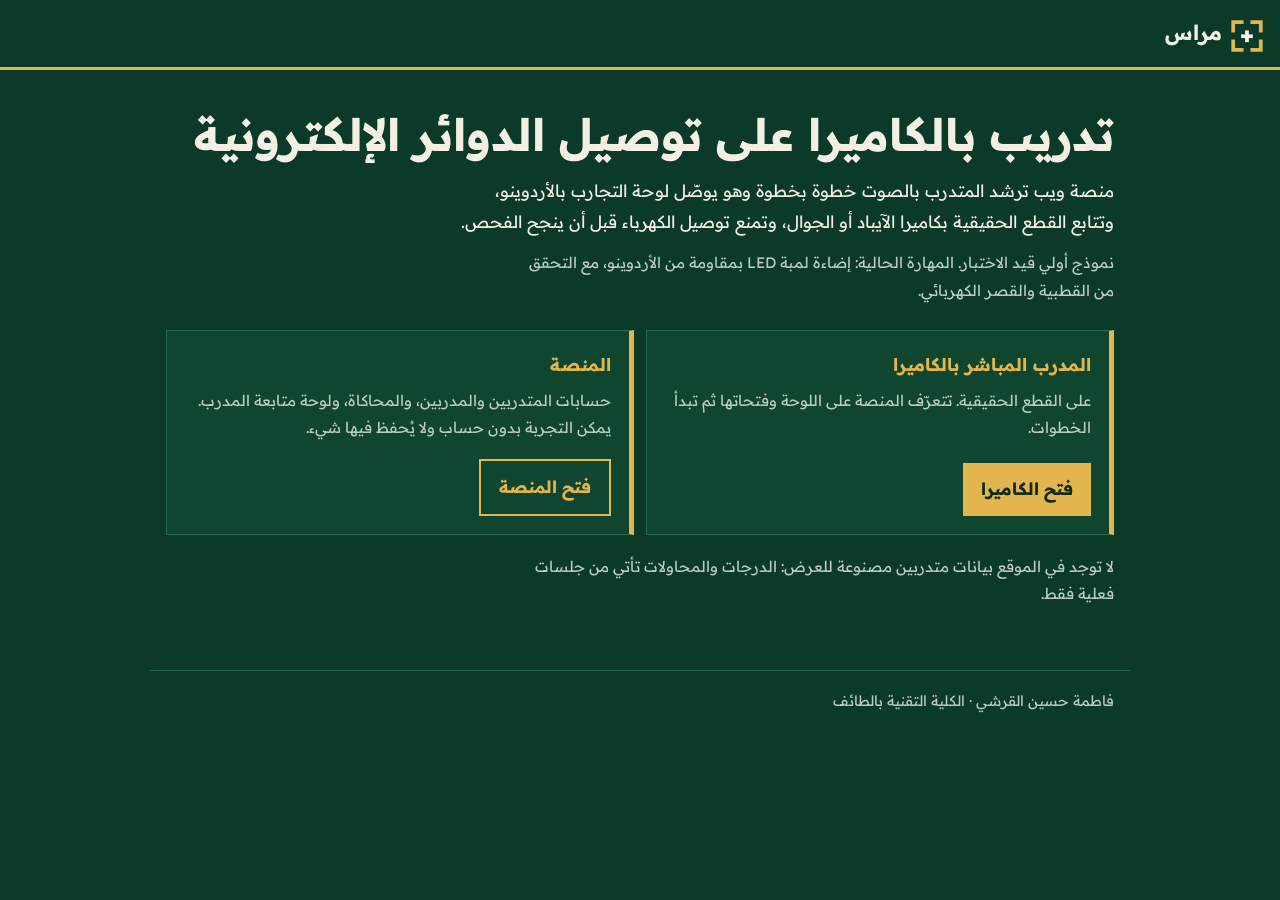
<file: index.html>
<!doctype html>
<html lang="ar" dir="rtl">
<head>
<meta charset="utf-8">
<meta name="viewport" content="width=device-width, initial-scale=1">
<title>مراس · منصة تدريب بالكاميرا على توصيل الدوائر</title>
<meta name="description" content="مراس: منصة ويب ترشد المتدرب بالصوت وهو يوصّل لوحة التجارب بالأردوينو، وتتابع القطع الحقيقية بالكاميرا.">
<link rel="stylesheet" href="https://fonts.googleapis.com/css2?family=Readex+Pro:wght@400;500;600;700&display=swap">
<style>
:root{--bg:#0b3a29;--panel:#10462f;--line:#2a6a4c;--gold:#e2b54e;--ink:#f3efe4;--mut:#b9cdbf}
*{box-sizing:border-box}
body{margin:0;min-height:100vh;background:var(--bg);color:var(--ink);font-family:"Readex Pro",system-ui,sans-serif;line-height:1.8;font-size:17px}
header{border-bottom:3px solid var(--gold);padding:14px 16px}
header b{font-size:1.3rem}
main{max-width:980px;margin:0 auto;padding:0 16px 50px}
h1{font-size:clamp(1.8rem,5vw,2.8rem);line-height:1.35;margin:34px 0 12px;text-wrap:balance}
p{margin:0 0 12px;max-width:66ch}
.mut{color:var(--mut);font-size:.95rem}
.grid{display:grid;gap:12px;grid-template-columns:repeat(auto-fit,minmax(250px,1fr));margin:26px 0 18px}
.card{background:var(--panel);border:1px solid var(--line);border-inline-start:5px solid var(--gold);padding:18px;display:flex;flex-direction:column;gap:6px}
.card h2{font-size:1.1rem;margin:0;color:var(--gold)}
.card p{flex:1}
.btn{display:inline-block;align-self:flex-start;background:var(--gold);color:#102a1e;font-weight:700;text-decoration:none;padding:11px 18px}
.btn.ghost{background:transparent;color:var(--gold);border:2px solid var(--gold)}
.btn:focus-visible{outline:3px solid #fff;outline-offset:2px}
footer{max-width:980px;margin:0 auto;padding:18px 16px 40px;color:var(--mut);font-size:.9rem;border-top:1px solid var(--line)}
</style>
</head>
<body>
<header><svg class="logo" viewBox="0 0 64 64" width="34" height="34" style="vertical-align:middle;margin-inline-end:8px;flex:none" role="img" aria-label="شعار مراس"><g fill="none" stroke="#e2b54e" stroke-width="7" stroke-linecap="square"><path d="M6 22V6H22"/><path d="M42 6H58V22"/><path d="M58 42V58H42"/><path d="M22 58H6V42"/></g><rect x="21" y="29" width="22" height="7" fill="#f1f4ec"/><rect x="28.5" y="21.5" width="7" height="22" fill="#f1f4ec"/></svg><b>مراس</b></header>
<main>
  <h1>تدريب بالكاميرا على توصيل الدوائر الإلكترونية</h1>
  <p>منصة ويب ترشد المتدرب بالصوت خطوة بخطوة وهو يوصّل لوحة التجارب بالأردوينو، وتتابع القطع الحقيقية بكاميرا الآيباد أو الجوال، وتمنع توصيل الكهرباء قبل أن ينجح الفحص.</p>
  <p class="mut">نموذج أولي قيد الاختبار. المهارة الحالية: إضاءة لمبة LED بمقاومة من الأردوينو، مع التحقق من القطبية والقصر الكهربائي.</p>
  <div class="grid">
    <div class="card"><h2>المدرب المباشر بالكاميرا</h2><p class="mut">على القطع الحقيقية. تتعرّف المنصة على اللوحة وفتحاتها ثم تبدأ الخطوات.</p><a class="btn" href="coach/">فتح الكاميرا</a></div>
    <div class="card"><h2>المنصة</h2><p class="mut">حسابات المتدربين والمدربين، والمحاكاة، ولوحة متابعة المدرب. يمكن التجربة بدون حساب ولا يُحفظ فيها شيء.</p><a class="btn ghost" href="app/">فتح المنصة</a></div>
  </div>
  <p class="mut">لا توجد في الموقع بيانات متدربين مصنوعة للعرض: الدرجات والمحاولات تأتي من جلسات فعلية فقط.</p>
</main>
<footer>فاطمة حسين القرشي · الكلية التقنية بالطائف</footer>
</body>
</html>
</file>
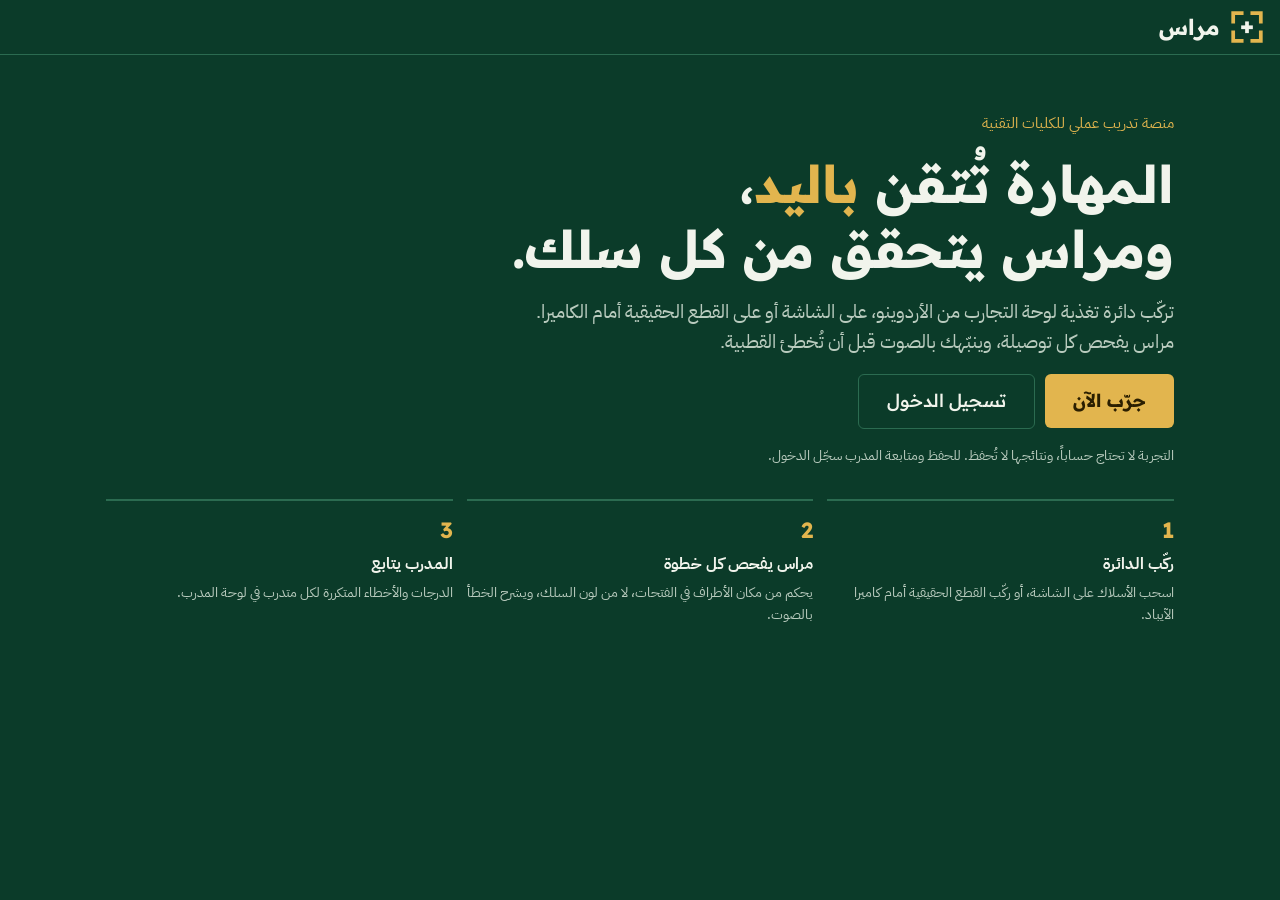
<file: app/index.html>
<!doctype html>
<html lang="ar" dir="rtl">
<head>
<meta charset="utf-8">
<meta name="viewport" content="width=device-width,initial-scale=1,viewport-fit=cover">
<meta name="theme-color" content="#0b3b29">
<title>مراس</title>
<link rel="manifest" href="manifest.webmanifest">
<link rel="icon" href="icons/icon.svg" type="image/svg+xml">
<link rel="apple-touch-icon" href="icons/icon-192.png">
<link rel="stylesheet" href="https://fonts.googleapis.com/css2?family=Readex+Pro:wght@500;700&family=IBM+Plex+Sans+Arabic:wght@400;500;700&display=swap">
<link rel="stylesheet" href="styles.css">
</head>
<body>
<header class="top">
  <a class="brand" href="#/" aria-label="مراس">
    <svg viewBox="0 0 64 64" aria-hidden="true"><g fill="none" stroke="#e2b54e" stroke-width="7" stroke-linecap="square"><path d="M6 22V6H22"/><path d="M42 6H58V22"/><path d="M58 42V58H42"/><path d="M22 58H6V42"/></g><rect x="21" y="29" width="22" height="7" fill="#f1f4ec"/><rect x="28.5" y="21.5" width="7" height="22" fill="#f1f4ec"/></svg>
    <b>مراس</b>
  </a>
  <span class="net" id="net" hidden>غير متصل بالإنترنت</span>
  <nav class="nav" id="nav"></nav>
</header>
<main id="view" aria-live="polite"><p class="loading">جارٍ التحميل</p></main>
<script src="config.js"></script>
<script src="vendor/supabase-2.119.0.js"></script>
<script type="module" src="main.js"></script>
</body>
</html>
</file>
<file: app/styles.css>
/* مراس: هوية الأخضر والذهبي، حواف حادة، بلا زخرفة زائدة */
:root{
  --ink:#0b3b29; --bench:#0f4a34; --raise:#165a41; --edge:#2b6b50;
  --paper:#f1f4ec; --dim:#b9cbbe; --gold:#e2b54e; --gold-2:#f3d488; --gold-ink:#2a1e00;
  --ok:#47d78f; --bad:#ff6a5a; --warn:#ffc75a; --plus:#ff5d5d; --minus:#5a93ff;
  --f-display:"Readex Pro","IBM Plex Sans Arabic",Tahoma,sans-serif;
  --f-body:"IBM Plex Sans Arabic",Tahoma,"Segoe UI",sans-serif;
  --r:6px;
  color-scheme:dark;
}
*{box-sizing:border-box}
[hidden]{display:none!important}
html,body{margin:0;background:var(--ink);color:var(--paper);font-family:var(--f-body);font-size:16px;line-height:1.6}
body{min-height:100dvh;display:flex;flex-direction:column}
button,input,select{font:inherit;color:inherit}
:focus-visible{outline:3px solid var(--gold-2);outline-offset:2px}

/* الشريط العلوي */
.top{display:flex;align-items:center;gap:12px;padding:10px max(16px,env(safe-area-inset-right)) 10px max(16px,env(safe-area-inset-left));border-bottom:1px solid var(--edge);background:var(--ink);position:sticky;top:0;z-index:5}
.brand{display:flex;align-items:center;gap:10px;text-decoration:none;color:inherit}
.brand svg{width:34px;height:34px}
.brand b{font-family:var(--f-display);font-size:22px;font-weight:700;line-height:1}
.nav{display:flex;gap:4px;margin-inline-start:auto;flex-wrap:wrap}
.nav a{color:var(--dim);text-decoration:none;padding:8px 12px;border-radius:var(--r);font-size:15px}
.nav a[aria-current="page"]{color:var(--gold-ink);background:var(--gold)}
.nav a:hover{color:var(--paper)}
.net{font-size:13px;color:var(--warn)}

main{flex:1;width:100%;max-width:1100px;margin:0 auto;padding:20px max(16px,env(safe-area-inset-right)) 40px max(16px,env(safe-area-inset-left));display:flex;flex-direction:column;gap:16px}
h1{font-family:var(--f-display);font-size:clamp(22px,3.4vw,30px);margin:0;line-height:1.3}
h2{font-family:var(--f-display);font-size:18px;margin:0}
p{margin:0}
.dim{color:var(--dim);font-size:14px}
.card{background:var(--bench);border:1px solid var(--edge);border-radius:var(--r);padding:18px;display:flex;flex-direction:column;gap:12px;min-width:0}
.grid{display:grid;grid-template-columns:repeat(auto-fit,minmax(260px,1fr));gap:14px}
.row{display:flex;gap:10px;flex-wrap:wrap;align-items:center}
.btn{border:0;border-radius:var(--r);padding:10px 20px;min-height:46px;background:var(--gold);color:var(--gold-ink);font-family:var(--f-display);font-weight:700;cursor:pointer}
.btn:hover{background:var(--gold-2)}
.btn.ghost{background:transparent;border:1px solid var(--edge);color:var(--paper);font-weight:500}
.btn.ghost:hover{border-color:var(--gold)}
.btn.small{min-height:44px;padding:8px 14px;font-size:14px}
.btn.big{min-height:54px;padding:12px 28px;font-size:18px}
.btn.danger{background:var(--bad);color:#2b0703}
a.btn{text-decoration:none;display:inline-flex;align-items:center;justify-content:center}
.btn:disabled{opacity:.45;cursor:not-allowed}
.link{background:none;border:0;color:var(--gold-2);cursor:pointer;padding:8px 0;text-decoration:underline;font-size:15px;font-family:inherit}
label{display:flex;flex-direction:column;gap:6px;font-size:14px;color:var(--dim)}
input,select{background:var(--ink);border:1px solid var(--edge);border-radius:var(--r);padding:10px 12px;min-height:46px;width:100%}
.form{max-width:420px;width:100%;margin:4vh auto 0}
.msg{min-height:1.4em;font-size:14px}
.msg.bad{color:var(--bad)} .msg.ok{color:var(--ok)}
.pill{display:inline-block;border-radius:3px;padding:2px 8px;font-size:13px;background:var(--raise);font-variant-numeric:tabular-nums}
.pill.ok{color:var(--ok)} .pill.bad{color:var(--bad)} .pill.warn{color:var(--warn)}
table{width:100%;border-collapse:collapse;font-size:14px}
th,td{padding:8px 6px;border-bottom:1px solid var(--edge);text-align:start;vertical-align:top}
th{color:var(--dim);font-weight:500}
td.num,th.num{font-variant-numeric:tabular-nums;text-align:center}
.scroll{overflow-x:auto}
tr.click{cursor:pointer} tr.click:hover{background:var(--raise)}
.empty{color:var(--dim);padding:18px;text-align:center;border:1px dashed var(--edge);border-radius:var(--r)}
.loading{color:var(--dim)}
.loading::after{content:'…'}
.stat b{display:block;font-family:var(--f-display);font-size:26px;line-height:1.1}
.stat span{color:var(--dim);font-size:13px}

/* المحاكاة */
.sim{display:grid;grid-template-columns:minmax(0,1fr) 300px;gap:14px;align-items:start}
@media (max-width:900px){.sim{grid-template-columns:1fr}}
.board{background:#0a3324;border:1px solid var(--edge);border-radius:var(--r);touch-action:none;user-select:none;-webkit-user-select:none;width:100%;height:auto;display:block}
.steps{display:flex;gap:4px}
.steps i{flex:1;height:5px;background:var(--edge)}
.steps i.done{background:var(--ok)} .steps i.cur{background:var(--gold)}
.state{padding:10px 12px;border-radius:var(--r);background:var(--raise);font-size:15px;border-inline-start:4px solid var(--edge)}
.state.ok{border-color:var(--ok)} .state.bad{border-color:var(--bad)} .state.warn{border-color:var(--warn)}
.danger{animation:flash .9s 2}
@keyframes flash{50%{background:rgba(255,90,74,.35)}}
.end{cursor:grab} .end:active{cursor:grabbing}

/* الترحيب */
.hero{display:flex;flex-direction:column;gap:16px;padding:4vh 0 8px;max-width:760px}
.eyebrow{color:var(--gold);font-size:15px}
.display{font-size:clamp(30px,5.4vw,52px);line-height:1.25}
.display em{font-style:normal;color:var(--gold)}
.lead{font-size:clamp(16px,2vw,19px);color:var(--dim);max-width:640px}
.how{list-style:none;margin:8px 0 0;padding:0;display:grid;grid-template-columns:repeat(auto-fit,minmax(220px,1fr));gap:14px;counter-reset:how}
.how li{counter-increment:how;border-top:2px solid var(--edge);padding-top:12px;display:flex;flex-direction:column;gap:4px}
.how li::before{content:counter(how);font-family:var(--f-display);color:var(--gold);font-size:22px;font-weight:700}
.how span{color:var(--dim);font-size:14px}
.or{text-align:center}

/* بطاقة الإجراء الرئيسي */
.card.primary{border-color:var(--gold);border-width:2px}
.choice{display:grid;grid-template-columns:1fr 1fr;gap:10px}
.choice button{display:flex;flex-direction:column;gap:2px;text-align:start;background:var(--ink);border:2px solid var(--edge);border-radius:var(--r);padding:12px 14px;cursor:pointer;min-height:64px}
.choice button b{font-family:var(--f-display);font-size:17px}
.choice button span{color:var(--dim);font-size:13px}
.choice button[aria-checked="true"]{border-color:var(--gold);background:var(--raise)}
.choice button[aria-checked="true"] b::before{content:'✓ ';color:var(--gold)}
@media (max-width:520px){.choice{grid-template-columns:1fr}}

/* في الشاشات الضيقة (آيباد عمودي وجوال) تبقى الخطوة وزرّها ظاهرين أسفل الشاشة */
@media (max-width:900px){
  #panel{position:sticky;bottom:0;z-index:4;padding:12px 14px;gap:8px;box-shadow:0 -8px 24px rgba(0,0,0,.35)}
  #panel #tip,#panel #stepNo{display:none}
  #panel h2{font-size:16px}
}
details summary{cursor:pointer}
</file>
